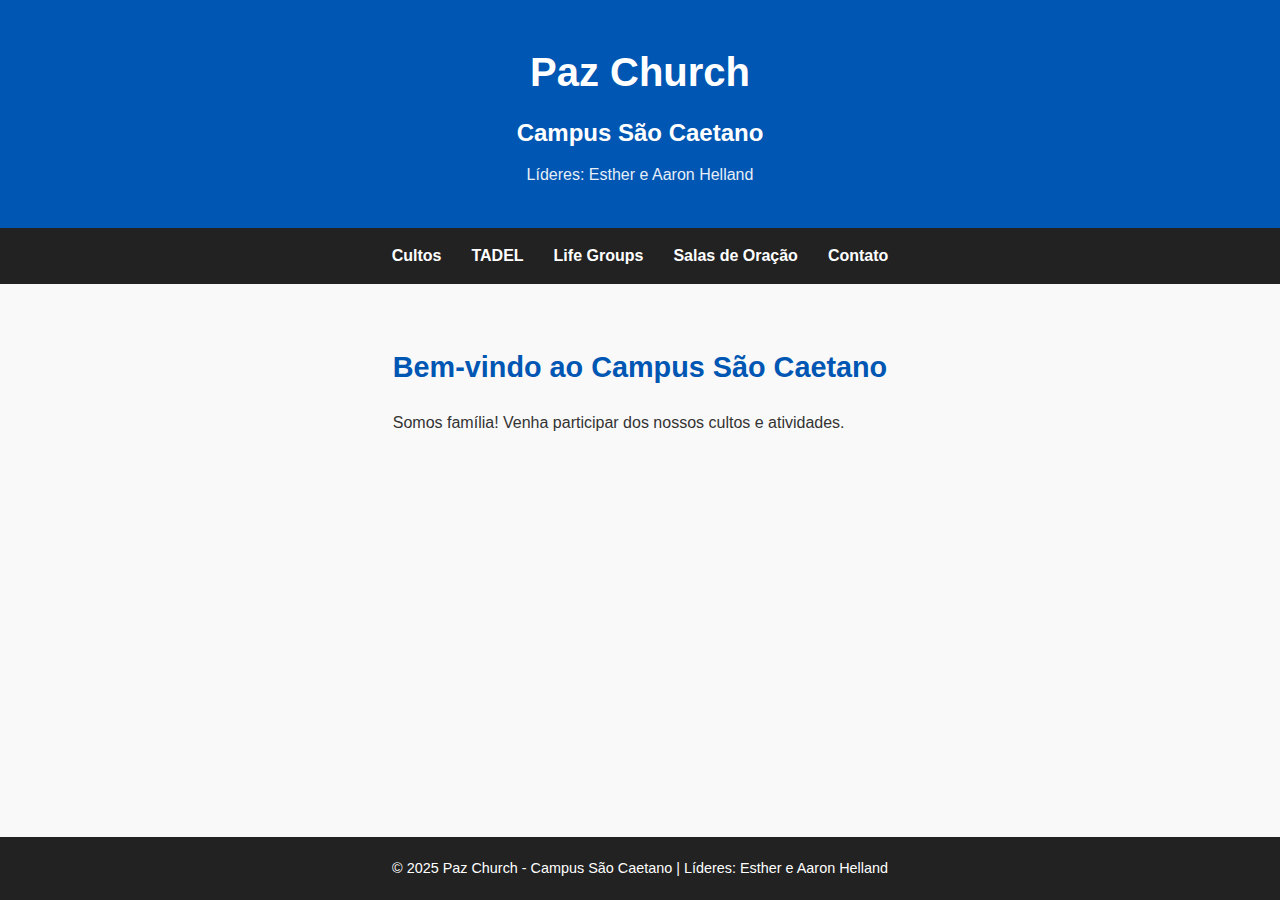
<file: index.html>
<!DOCTYPE html>
<html lang="pt-BR">
<head>
  <meta charset="UTF-8">
  <meta name="viewport" content="width=device-width, initial-scale=1.0">
  <title>Paz Church - Campus São Caetano</title>
  <link rel="stylesheet" href="style.css">
  <link rel="shortcut icon" href="paz.ico" type="image/x-icon">
</head>
<body>
  <header>
    <h1>Paz Church</h1>
    <h2>Campus São Caetano</h2>
    <p>Líderes: Esther e Aaron Helland</p>
  </header>

  <nav>
    <ul>
      <li><a href="cultos.html">Cultos</a></li>
      <li><a href="tadel.html">TADEL</a></li>
      <li><a href="lifegroups.html">Life Groups</a></li>
      <li><a href="oracao.html">Salas de Oração</a></li>
      <li><a href="contato.html">Contato</a></li>
    </ul>
  </nav>

  <main>
    <section>
      <h2>Bem-vindo ao Campus São Caetano</h2>
      <p>Somos família! Venha participar dos nossos cultos e atividades.</p>
    </section>
  </main>

  <!-- Rodapé corrigido -->
  <footer>
    <p>© 2025 Paz Church - Campus São Caetano | Líderes: Esther e Aaron Helland</p>
  </footer>
</body>
</html>
</file>
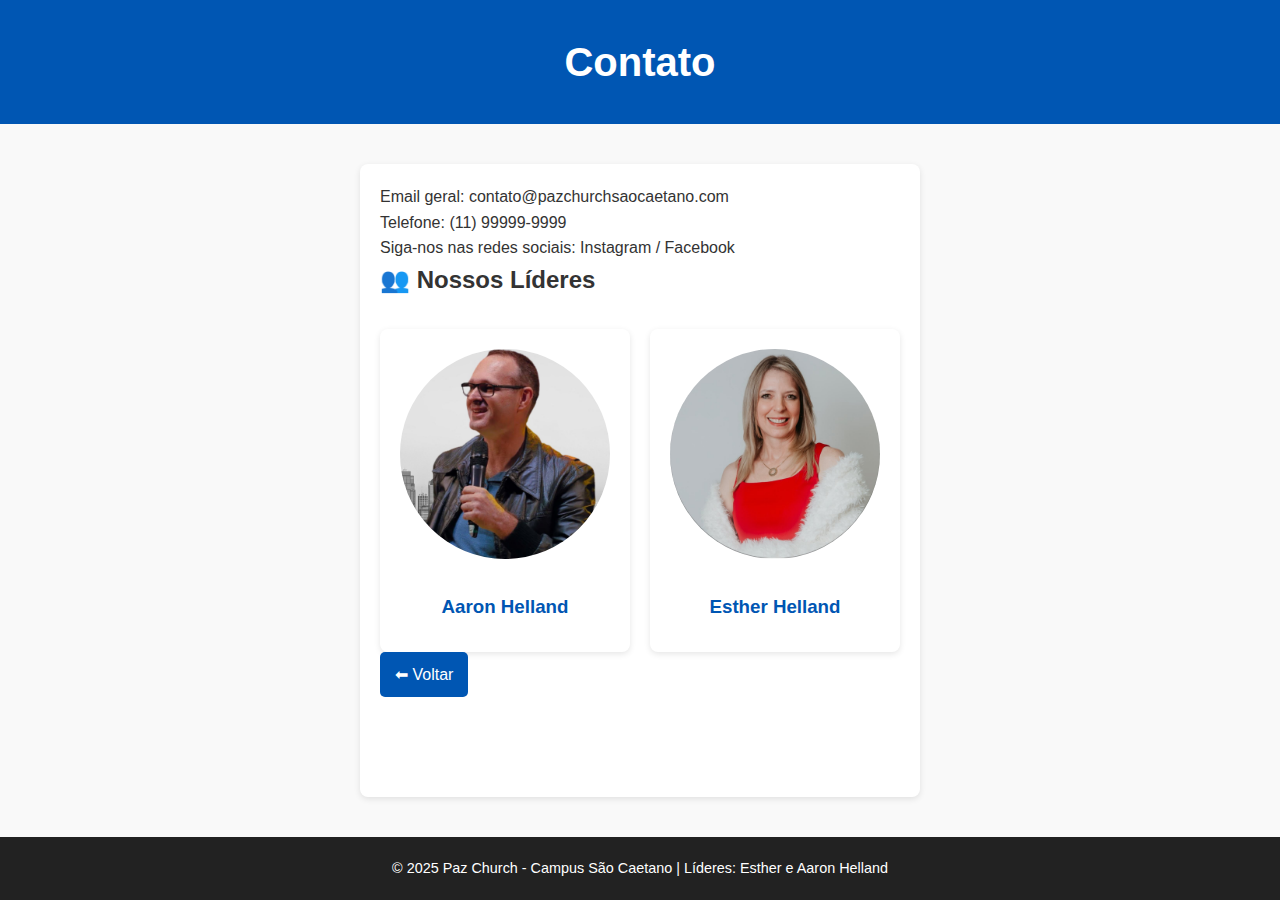
<file: contato.html>
<!DOCTYPE html>
<html lang="pt-BR">
<head>
  <meta charset="UTF-8">
  <title>Contato - Paz Church São Caetano</title>
  <link rel="stylesheet" href="style.css">
  <link rel="shortcut icon" href="paz.ico" type="image/x-icon">
</head>
<body>
  <!-- Cabeçalho -->
  <header class="subpage-header">
    <h1>Contato</h1>
  </header>

  <!-- Conteúdo principal -->
  <main class="conteudo">
    <p>Email geral: contato@pazchurchsaocaetano.com</p>
    <p>Telefone: (11) 99999-9999</p>
    <p>Siga-nos nas redes sociais: Instagram / Facebook</p>

    <h2>👥 Nossos Líderes</h2>
    <div class="lideres-contato">
      <!-- Líder 1 -->
      <div class="lider-card">
        <img src="Aaron.png" alt="Esther Helland" class="lider-img">
        <h3>Aaron Helland</h3>
      </div>

      <!-- Líder 2 -->
      <div class="lider-card">
        <img src="Esther.png" alt="Aaron Helland" class="lider-img">
        <h3>Esther Helland</h3>
      </div>
    </div>

    <a href="index.html" class="btn">⬅ Voltar</a>
  </main>

  <!-- Rodapé -->
  <footer>
    <p>© 2025 Paz Church - Campus São Caetano | Líderes: Esther e Aaron Helland</p>
  </footer>
</body>
</html>
</file>
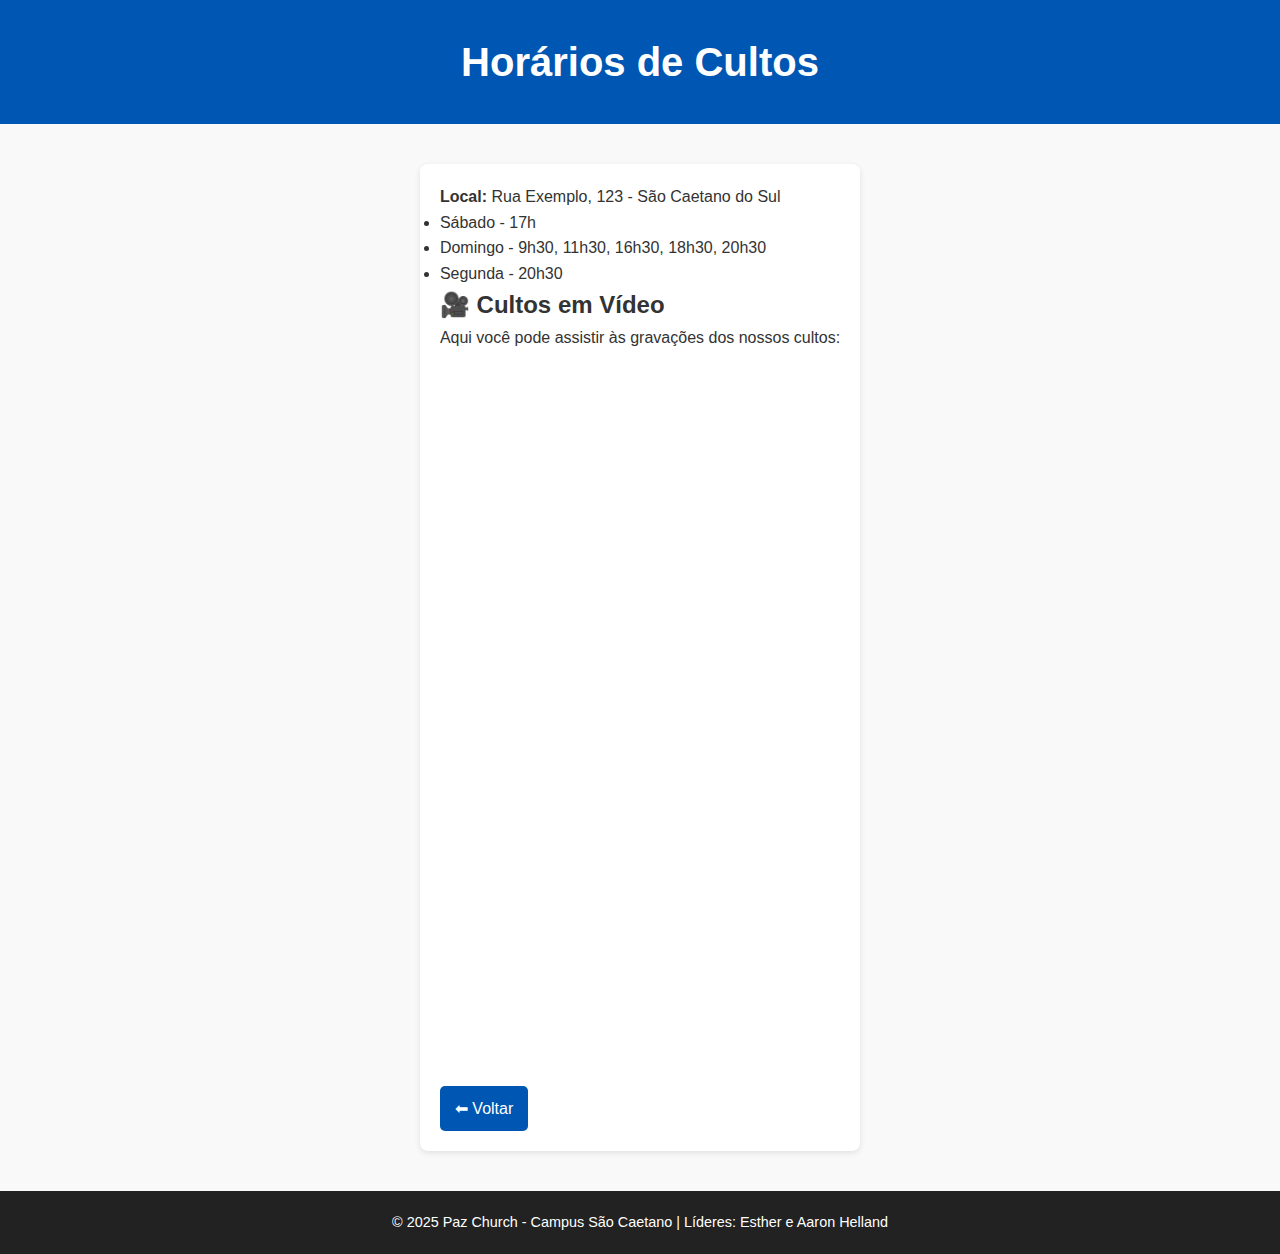
<file: cultos.html>
<!DOCTYPE html>
<html lang="pt-BR">
<head>
  <meta charset="UTF-8">
  <title>Cultos - Paz Church São Caetano</title>
  <link rel="stylesheet" href="style.css">
  <link rel="shortcut icon" href="paz.ico" type="image/x-icon">
</head>
<body>
  <!-- Cabeçalho -->
  <header class="subpage-header">
    <h1>Horários de Cultos</h1>
  </header>

  <!-- Conteúdo principal -->
  <main class="conteudo">
    <p><strong>Local:</strong> Rua Exemplo, 123 - São Caetano do Sul</p>
    <ul>
      <li>Sábado - 17h</li>
      <li>Domingo - 9h30, 11h30, 16h30, 18h30, 20h30</li>
      <li>Segunda - 20h30</li>
    </ul>

    <h2>🎥 Cultos em Vídeo</h2>
    <p>Aqui você pode assistir às gravações dos nossos cultos:</p>

    <!-- Vídeo 1 -->
    <div class="video-container">
      <iframe 
        src="https://www.youtube.com/embed/7NWZvXXzUhE" 
        title="Culto Paz Church Analia Franco"
        frameborder="0" 
        allow="accelerometer; autoplay; clipboard-write; encrypted-media; gyroscope; picture-in-picture" 
        allowfullscreen>
      </iframe>
    </div>

    <!-- Vídeo 2 -->
    <div class="video-container">
      <iframe 
        src="https://www.youtube.com/embed/eKjIFIu5ueM" 
        title="Culto Paz Church Analia Franco"
        frameborder="0" 
        allow="accelerometer; autoplay; clipboard-write; encrypted-media; gyroscope; picture-in-picture" 
        allowfullscreen>
      </iframe>
    </div>

    <!-- Playlist inteira -->
    <div class="video-container">
      <iframe 
        src="https://www.youtube.com/embed/fi9Xflq7Ah8" 
        title="Culto Paz Church Analia Franco"
        frameborder="0" 
        allow="accelerometer; autoplay; clipboard-write; encrypted-media; gyroscope; picture-in-picture" 
        allowfullscreen>
      </iframe>
    </div>

    <a href="index.html" class="btn">⬅ Voltar</a>
  </main>

  <!-- Rodapé -->
  <footer>
    <p>© 2025 Paz Church - Campus São Caetano | Líderes: Esther e Aaron Helland</p>
  </footer>
</body>
</html>
</file>
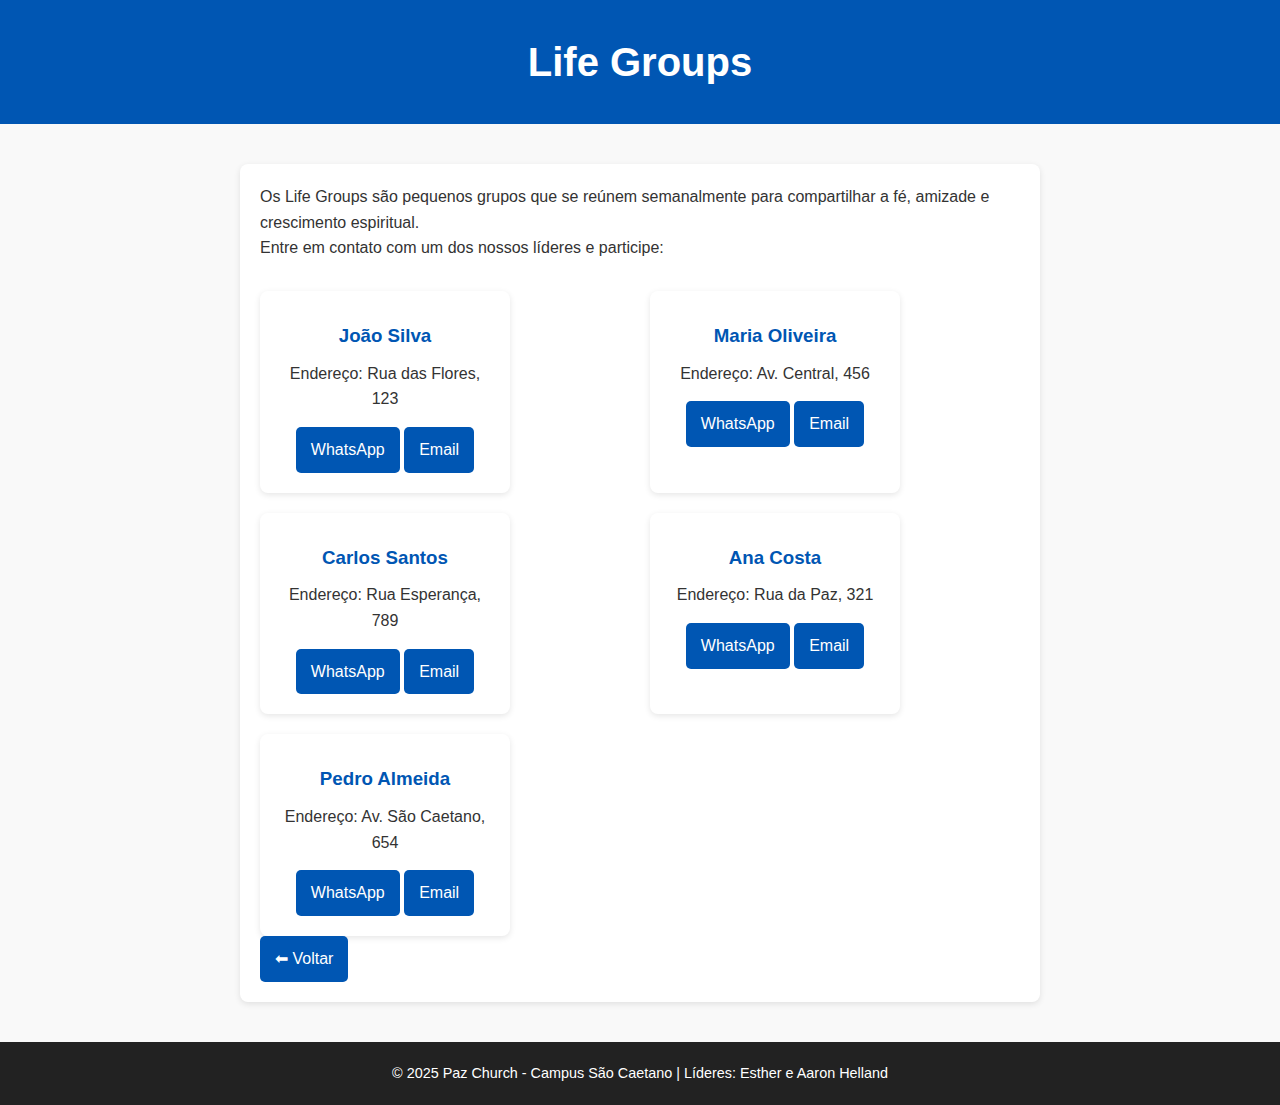
<file: lifegroups.html>
<!DOCTYPE html>
<html lang="pt-BR">
<head>
  <meta charset="UTF-8">
  <title>Life Groups - Paz Church São Caetano</title>
  <link rel="stylesheet" href="style.css">
  <link rel="shortcut icon" href="paz.ico" type="image/x-icon">
</head>
<body>
  <!-- Cabeçalho -->
  <header class="subpage-header">
    <h1>Life Groups</h1>
  </header>

  <!-- Conteúdo principal -->
  <main class="conteudo">
    <p>Os Life Groups são pequenos grupos que se reúnem semanalmente para compartilhar a fé, amizade e crescimento espiritual.</p>
    <p>Entre em contato com um dos nossos líderes e participe:</p>

    <div class="lideres-grid">
      <!-- Líder 1 -->
      <div class="lider-card">
        <h3>João Silva</h3>
        <p>Endereço: Rua das Flores, 123</p>
        <a href="https://wa.me/5511999999999" class="btn">WhatsApp</a>
        <a href="mailto:joao@pazchurch.com" class="btn">Email</a>
      </div>

      <!-- Líder 2 -->
      <div class="lider-card">
        <h3>Maria Oliveira</h3>
        <p>Endereço: Av. Central, 456</p>
        <a href="https://wa.me/5511988888888" class="btn">WhatsApp</a>
        <a href="mailto:maria@pazchurch.com" class="btn">Email</a>
      </div>

      <!-- Líder 3 -->
      <div class="lider-card">
        <h3>Carlos Santos</h3>
        <p>Endereço: Rua Esperança, 789</p>
        <a href="https://wa.me/5511977777777" class="btn">WhatsApp</a>
        <a href="mailto:carlos@pazchurch.com" class="btn">Email</a>
      </div>

      <!-- Líder 4 -->
      <div class="lider-card">
        <h3>Ana Costa</h3>
        <p>Endereço: Rua da Paz, 321</p>
        <a href="https://wa.me/5511966666666" class="btn">WhatsApp</a>
        <a href="mailto:ana@pazchurch.com" class="btn">Email</a>
      </div>

      <!-- Líder 5 -->
      <div class="lider-card">
        <h3>Pedro Almeida</h3>
        <p>Endereço: Av. São Caetano, 654</p>
        <a href="https://wa.me/5511955555555" class="btn">WhatsApp</a>
        <a href="mailto:pedro@pazchurch.com" class="btn">Email</a>
      </div>
    </div>

    <a href="index.html" class="btn">⬅ Voltar</a>
  </main>

  <!-- Rodapé -->
  <footer>
    <p>© 2025 Paz Church - Campus São Caetano | Líderes: Esther e Aaron Helland</p>
  </footer>
</body>
</html>
</file>
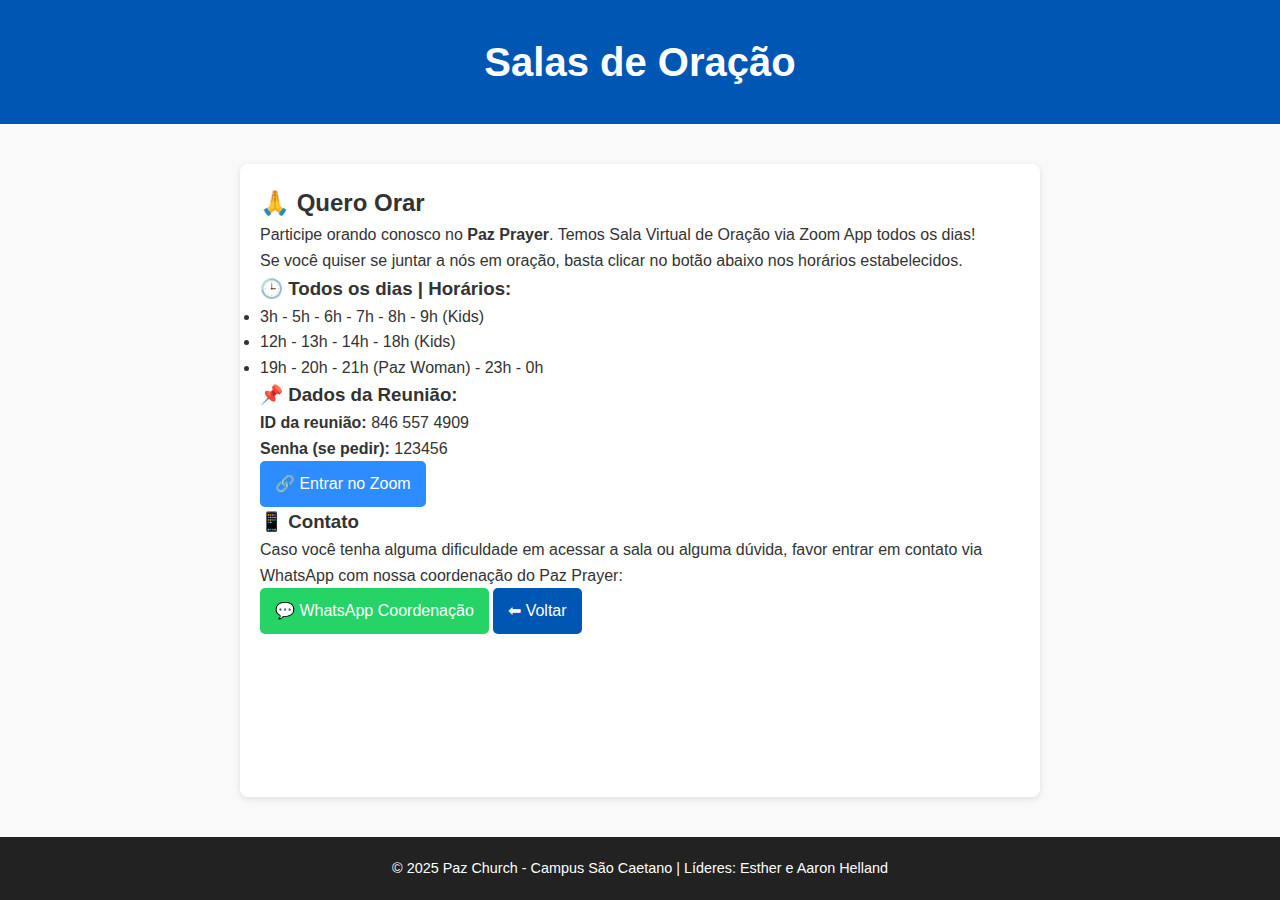
<file: oracao.html>
<!DOCTYPE html>
<html lang="pt-BR">
<head>
  <meta charset="UTF-8">
  <title>Salas de Oração - Paz Church São Caetano</title>
  <link rel="stylesheet" href="style.css">
  <link rel="shortcut icon" href="paz.ico" type="image/x-icon">
</head>
<body>
  <!-- Cabeçalho -->
  <header class="subpage-header">
    <h1>Salas de Oração</h1>
  </header>

  <!-- Conteúdo principal -->
  <main class="conteudo">
    <h2>🙏 Quero Orar</h2>
    <p>Participe orando conosco no <strong>Paz Prayer</strong>. Temos Sala Virtual de Oração via Zoom App todos os dias!</p>
    <p>Se você quiser se juntar a nós em oração, basta clicar no botão abaixo nos horários estabelecidos.</p>

    <h3>🕒 Todos os dias | Horários:</h3>
    <ul>
      <li>3h - 5h - 6h - 7h - 8h - 9h (Kids)</li>
      <li>12h - 13h - 14h - 18h (Kids)</li>
      <li>19h - 20h - 21h (Paz Woman) - 23h - 0h</li>
    </ul>

    <h3>📌 Dados da Reunião:</h3>
    <p><strong>ID da reunião:</strong> 846 557 4909</p>
    <p><strong>Senha (se pedir):</strong> 123456</p>

    <!-- Botão Zoom -->
    <a href="https://zoom.us/j/8465574909" class="btn btn-zoom">
      🔗 Entrar no Zoom
    </a>

    <h3>📱 Contato</h3>
    <p>Caso você tenha alguma dificuldade em acessar a sala ou alguma dúvida, favor entrar em contato via WhatsApp com nossa coordenação do Paz Prayer:</p>

    <!-- Botão WhatsApp -->
    <a href="https://wa.me/5511971525407" class="btn btn-whatsapp">
      💬 WhatsApp Coordenação
    </a>

    <a href="index.html" class="btn">⬅ Voltar</a>
  </main>

  <!-- Rodapé -->
  <footer>
    <p>© 2025 Paz Church - Campus São Caetano | Líderes: Esther e Aaron Helland</p>
  </footer>
</body>
</html>
</file>
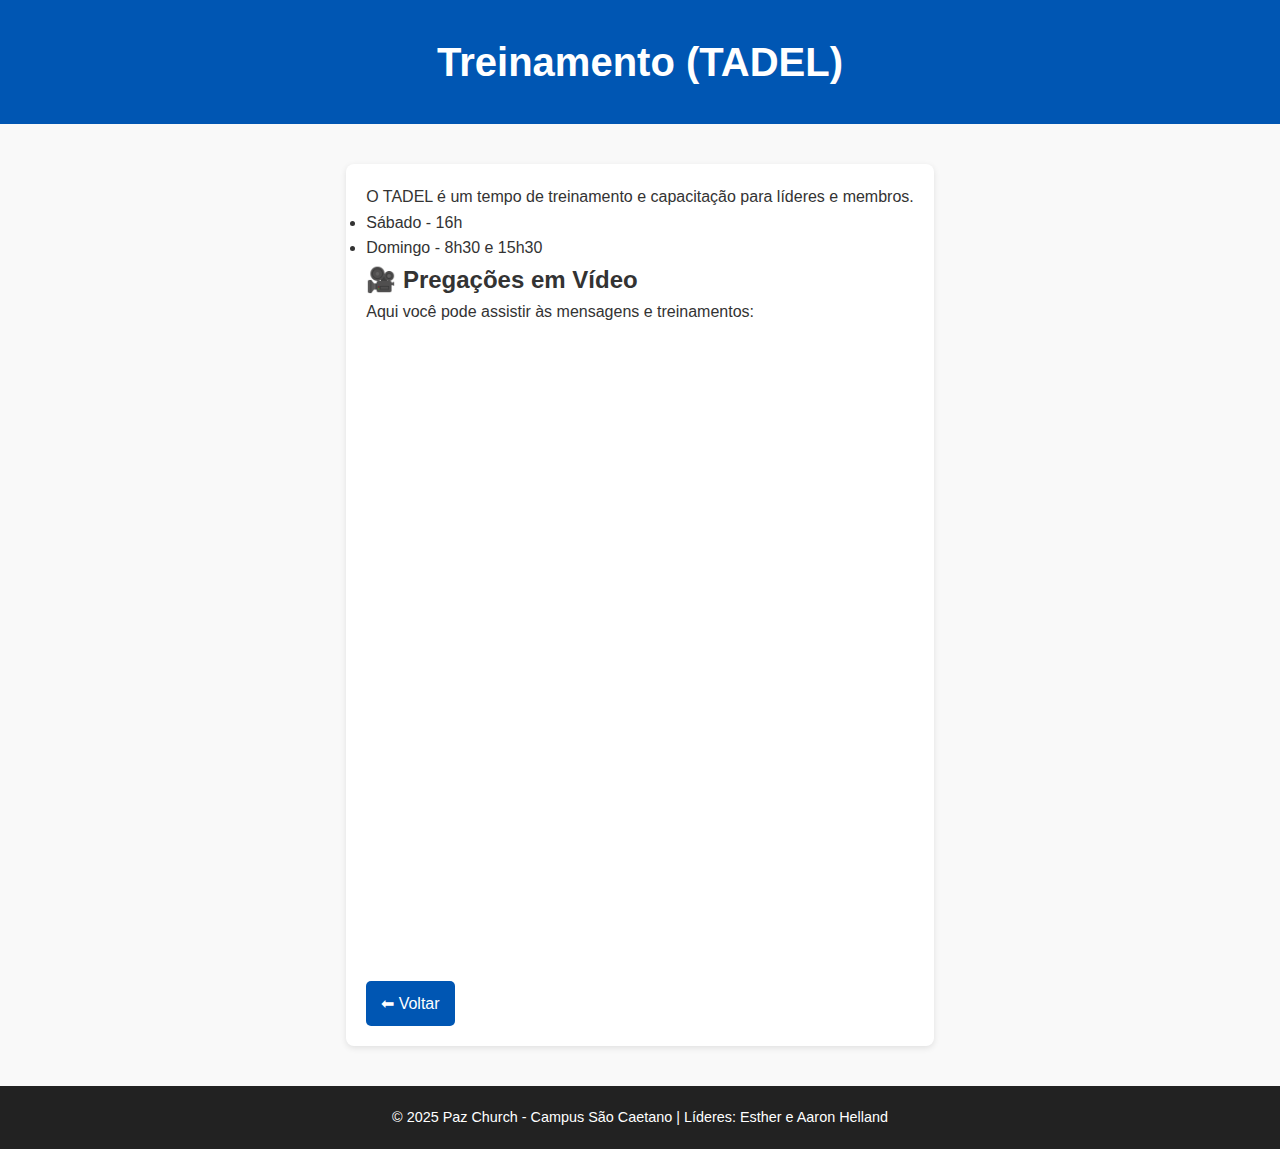
<file: tadel.html>
<!DOCTYPE html>
<html lang="pt-BR">
<head>
  <meta charset="UTF-8">
  <title>TADEL - Paz Church São Caetano</title>
  <link rel="stylesheet" href="style.css">
  <link rel="shortcut icon" href="paz.ico" type="image/x-icon">
</head>
<body>
  <!-- Cabeçalho -->
  <header class="subpage-header">
    <h1>Treinamento (TADEL)</h1>
  </header>

  <!-- Conteúdo principal -->
  <main class="conteudo">
    <p>O TADEL é um tempo de treinamento e capacitação para líderes e membros.</p>
    <ul>
      <li>Sábado - 16h</li>
      <li>Domingo - 8h30 e 15h30</li>
    </ul>

    <h2>🎥 Pregações em Vídeo</h2>
    <p>Aqui você pode assistir às mensagens e treinamentos:</p>

    <!-- Exemplo de vídeo do YouTube -->
    <div class="video-container">
      <iframe 
        src="https://www.youtube.com/embed/PQJH_w1xLFk" 
        title="O que Acontece quando Jesus Está em Casa | Lúcio Moraes (Treinamento de Líderes)"
        frameborder="0" 
        allow="accelerometer; autoplay; clipboard-write; encrypted-media; gyroscope; picture-in-picture" 
        allowfullscreen>
      </iframe>
    </div>

    <!-- Outro vídeo -->
    <div class="video-container">
      <iframe 
        src="https://www.youtube.com/embed/hAk6HTVrkug" 
        title="A Formação de um Líder de Life Group | Gilson Nunes"
        frameborder="0" 
        allow="accelerometer; autoplay; clipboard-write; encrypted-media; gyroscope; picture-in-picture" 
        allowfullscreen>
      </iframe>
    </div>

    <a href="index.html" class="btn">⬅ Voltar</a>
  </main>

  <!-- Rodapé -->
  <footer>
    <p>© 2025 Paz Church - Campus São Caetano | Líderes: Esther e Aaron Helland</p>
  </footer>
</body>
</html>
</file>
<file: style.css>
/* Reset básico */
* {
  margin: 0;
  padding: 0;
  box-sizing: border-box;
}

/* Variáveis de cor */
:root {
  --azul-paz: #0056b3;   /* Azul institucional */
  --azul-hover: #003d80; /* Azul mais escuro para hover */
  --cinza-escuro: #222;
  --cinza-claro: #f9f9f9;
  --branco: #ffffff;
}

/* Estrutura geral */
html, body {
  height: 100%;
}

body {
  font-family: 'Segoe UI', Arial, sans-serif;
  background: var(--cinza-claro);
  color: #333;
  display: flex;
  flex-direction: column;
  line-height: 1.6;
}

/* Cabeçalho */
header {
  background: var(--azul-paz);
  color: var(--branco);
  text-align: center;
  padding: 40px 20px;
}

header h1 {
  font-size: 2.5rem;
}

header h2 {
  font-size: 1.5rem;
  margin: 10px 0;
}

header p {
  font-size: 1rem;
  opacity: 0.9;
}

/* Navegação */
nav {
  background: var(--cinza-escuro);
  padding: 15px;
}

nav ul {
  list-style: none;
  display: flex;
  justify-content: center;
  flex-wrap: wrap;
}

nav ul li {
  margin: 0 15px;
}

nav ul li a {
  color: var(--branco);
  text-decoration: none;
  font-weight: bold;
  transition: color 0.3s;
}

nav ul li a:hover {
  color: var(--azul-paz);
}

/* Conteúdo principal */
main {
  flex: 1; /* ocupa todo espaço disponível */
  max-width: 1000px;
  margin: 40px auto;
  padding: 20px;
}

section {
  margin-bottom: 40px;
}

section h2 {
  color: var(--azul-paz);
  margin-bottom: 20px;
  font-size: 1.8rem;
}

section p, section ul {
  margin-bottom: 15px;
}

/* Botões */
.btn {
  display: inline-block;
  background: var(--azul-paz);
  color: var(--branco);
  padding: 10px 15px;
  border-radius: 5px;
  text-decoration: none;
  transition: background 0.3s;
}

.btn:hover {
  background: var(--azul-hover);
}

/* Rodapé */
footer {
  background: var(--cinza-escuro);
  color: var(--branco);
  text-align: center;
  padding: 20px;
  font-size: 0.9rem;
  margin-top: auto; /* garante que fique no fim */
}

/* Subpáginas */
.subpage-header {
  background: var(--azul-paz);
  color: var(--branco);
  padding: 30px;
  text-align: center;
}

.noticia, .conteudo {
  max-width: 800px;
  margin: 40px auto;
  padding: 20px;
  background: var(--branco);
  border-radius: 8px;
  box-shadow: 0 2px 6px rgba(0,0,0,0.1);
}

/* Responsividade */
@media (max-width: 768px) {
  header h1 {
    font-size: 2rem;
  }
  nav ul {
    flex-direction: column;
  }
  nav ul li {
    margin: 10px 0;
  }
}

.video-container {
  position: relative;
  padding-bottom: 56.25%; /* proporção 16:9 */
  height: 0;
  overflow: hidden;
  margin-bottom: 20px;
}

.video-container iframe {
  position: absolute;
  top: 0;
  left: 0;
  width: 100%;
  height: 100%;
  border-radius: 8px;
}

.lideres-grid {
  display: grid;
  grid-template-columns: repeat(auto-fit, minmax(250px, 1fr));
  gap: 20px;
  margin-top: 30px;
}

.lider-card {
  background: #ffffff;
  border-radius: 8px;
  padding: 20px;
  box-shadow: 0 2px 6px rgba(0,0,0,0.1);
  text-align: center;
}

.lider-card h3 {
  color: var(--azul-paz);
  margin-bottom: 10px;
}

.lider-card p {
  margin-bottom: 15px;
}

/* Botão Zoom */
.btn-zoom {
  background: #2D8CFF; /* azul Zoom */
}

.btn-zoom:hover {
  background: #1a5fb4;
}

/* Botão WhatsApp */
.btn-whatsapp {
  background: #25D366; /* verde WhatsApp */
}

.btn-whatsapp:hover {
  background: #1da851;
}

.lideres-contato {
  display: flex;
  flex-wrap: wrap;
  gap: 20px;
  margin-top: 30px;
  justify-content: center;
}

.lider-card {
  background: #ffffff;
  border-radius: 8px;
  padding: 20px;
  width: 250px;
  text-align: center;
  box-shadow: 0 2px 6px rgba(0,0,0,0.1);
}

.lider-card h3 {
  color: var(--azul-paz);
  margin: 10px 0;
}

.lider-img {
  width: 100%;
  height: auto;
  border-radius: 50%;
  margin-bottom: 15px;
}
</file>
